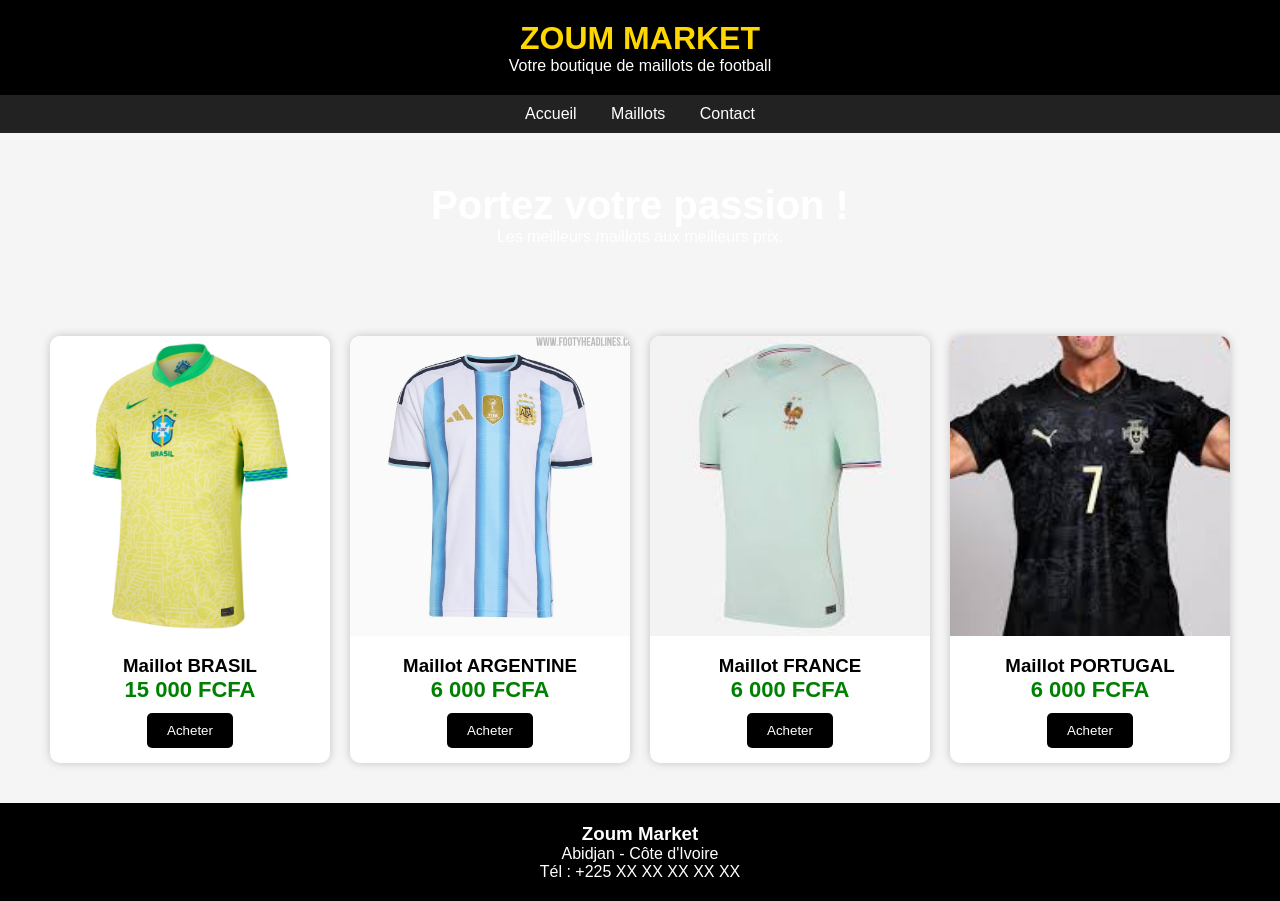
<file: Acceuil.html>
<!DOCTYPE html>
<html lang="fr">
<head>
    <meta charset="UTF-8">
    <meta name="viewport" content="width=device-width, initial-scale=1.0">
    <title>Zoum Market</title>
    

    <style>
        *{
            margin:0;
            padding:0;
            box-sizing:border-box;
            font-family: Arial, sans-serif;
        }
        a{
            text-decoration:none;
            color:black;
            margin:0 10px;
        }

        body{
            background:#f5f5f5;
        }

        header{
            background:black;
            color:white;
            text-align:center;
            padding:20px;
        }

        header h1{
            color:gold;
        }

        nav{
            background:#222;
            text-align:center;
            padding:10px;
        }

        nav a{
            color:white;
            text-decoration:none;
            margin:0 15px;
        }

        .hero{
            text-align:center;
            padding:50px;
            background:url('https://images.unsplash.com/photo-1517466787929-bc90951d0974') center/cover;
            color:white;
        }

        .hero h2{
            font-size:40px;
        }

        .products{
            display:flex;
            justify-content:center;
            flex-wrap:wrap;
            gap:20px;
            padding:40px;
        }

        .card{
            background:white;
            width:280px;
            border-radius:10px;
            overflow:hidden;
            box-shadow:0 0 10px rgba(0,0,0,0.2);
        }

        .card img{
            width:100%;
            height:300px;
            object-fit:cover;
        }

        .card-content{
            padding:15px;
            text-align:center;
        }

        .price{
            color:green;
            font-size:22px;
            font-weight:bold;
        }

        a button{
            background:black;
            color:white;
            border:none;
            padding:10px 20px;
            margin-top:10px;
            cursor:pointer;
            border-radius:5px;
        }

        a button:hover{
            background:gold;
            color:black;
        }

        footer{
            background:black;
            color:white;
            text-align:center;
            padding:20px;
        }
    </style>
</head>
<body>

<header>
    <h1>ZOUM MARKET</h1>
    <p>Votre boutique de maillots de football</p>
</header>

<nav>
    <a href="index.html">Accueil</a>
    <a href="Maillots.html">Maillots</a>
    
    <a href="./Contact.html">Contact</a>
</nav>

<section class="hero">
    <h2>Portez votre passion !</h2>
    <p>Les meilleurs maillots aux meilleurs prix.</p>
</section>

<section class="products">

    <div class="card">
        <img src="./BRASIL.webp" alt="BRASIL">
        <div class="card-content">
            <h3>Maillot BRASIL</h3>
            <p class="price">15 000 FCFA</p>
             <a href="./Contact.html"> <button>Acheter</button></a>
        </div>
    </div>

    <div class="card">
        <img src="./ARGENTINE.jpg" alt="ARGENTINE">
        <div class="card-content">
            <h3>Maillot ARGENTINE</h3>
            <p class="price">6 000 FCFA</p>
            <a href="./Contact.html"> <button>Acheter</button></a>
        </div>
    </div>

    <div class="card">
        <img src="./FRANCE.jpg" alt="FRANCE">
        <div class="card-content">
            <h3>Maillot FRANCE</h3>
            <p class="price">6 000 FCFA</p>
            <a href="./Contact.html"> <button>Acheter</button></a>
        </div>
    </div>

    <div class="card">
        <img src="./PORTUGAL.jpg" alt="PORTUGAL">
        <div class="card-content">
            <h3>Maillot PORTUGAL</h3>
            <p class="price">6 000 FCFA</p>
            <a href="./Contact.html"> <button>Acheter</button></a>
        </div>
    </div>

</section>

<footer>
    <h3>Zoum Market</h3>
    <p>Abidjan - Côte d'Ivoire</p>
    <p>Tél : +225 XX XX XX XX XX</p>
</footer>

</body>
</html>
</file>
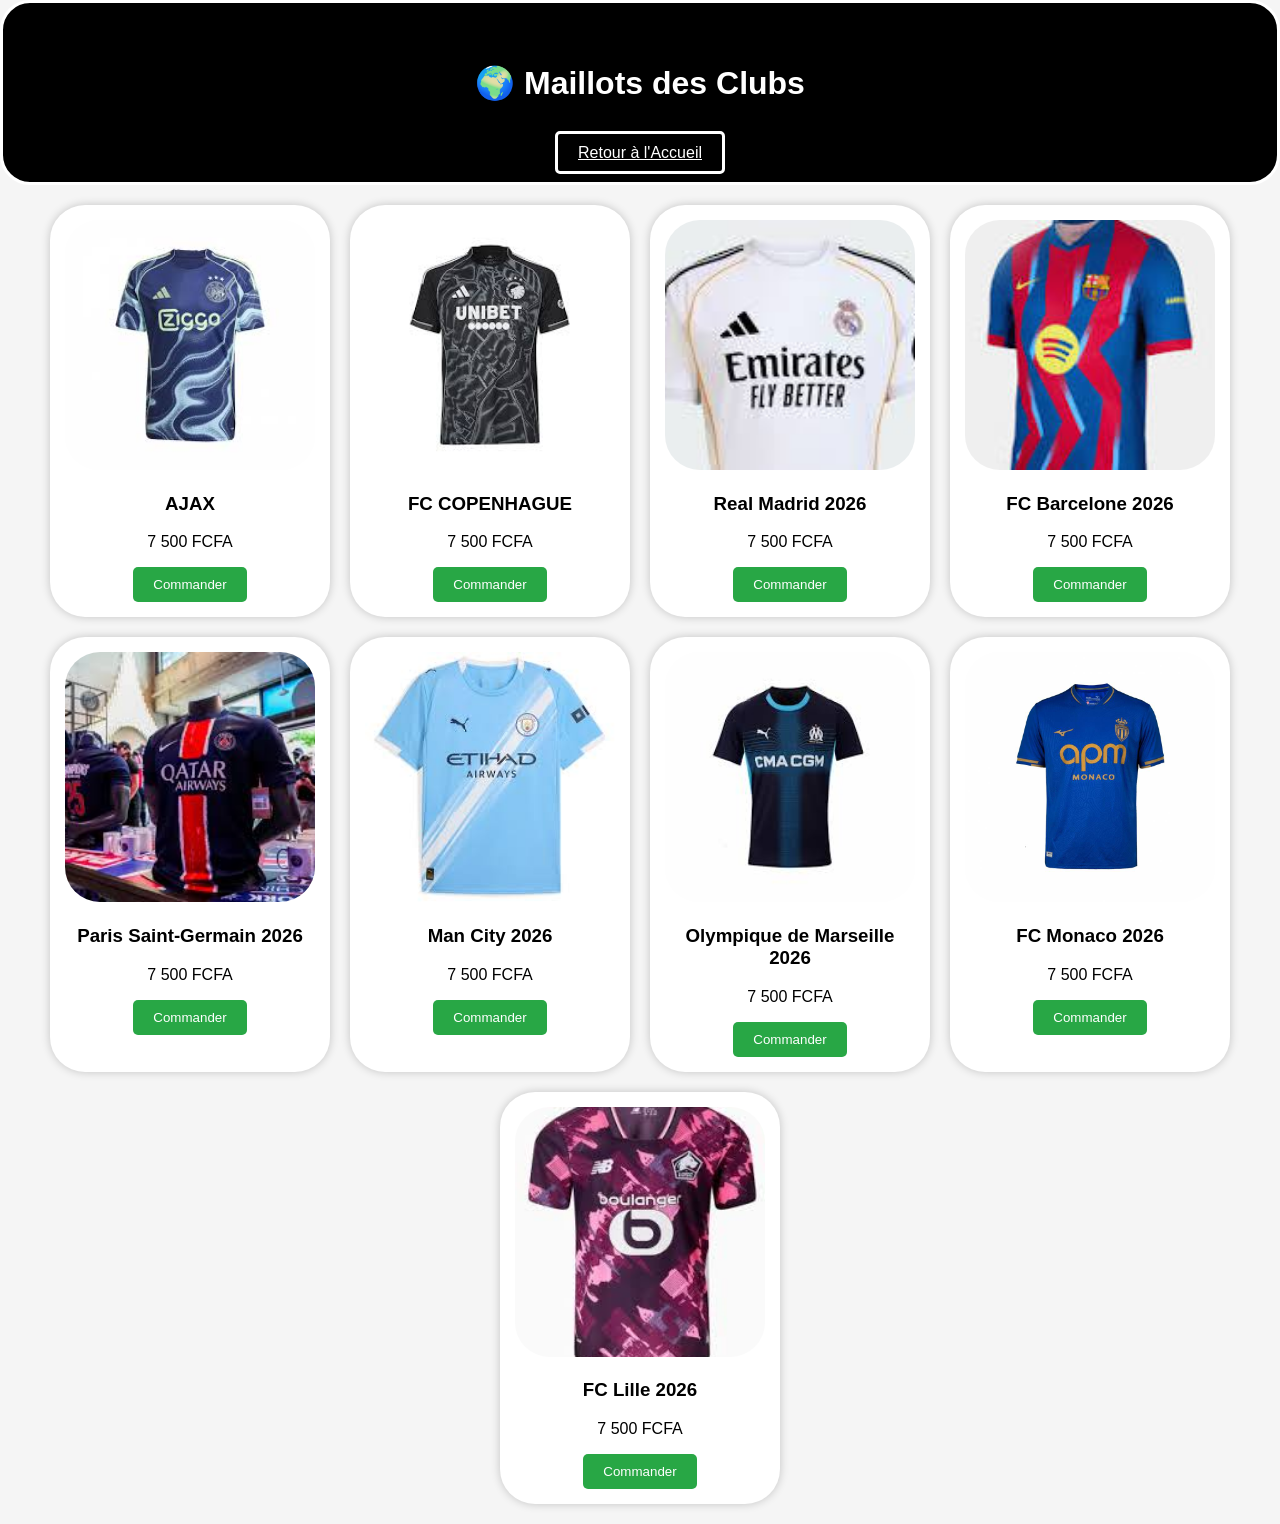
<file: Clubs.html>
<!DOCTYPE html>
<html lang="fr">
<head>
    <meta charset="UTF-8">
    <meta name="viewport" content="width=device-width, initial-scale=1.0">
    <title>Maillots de Clubs</title>

    <style>
        header{
            background:black;
            color:white;
            text-align:center;
            padding:20px;
            border-style: solid;
            border-radius: 30px;
        }
        header a{
            color:white;
                    border-style: solid;
    text-align: center;
    margin: 0 auto;
    padding: 10px 20px;
    border-radius: 5px;
        }
        body{
            font-family: Arial, sans-serif;
            background:#f5f5f5;
            margin:0;
        }

        h1{
            text-align:center;
            background:#000;
            color:white;
            padding:20px;
        }

        .conteneur{
            display:flex;
            flex-wrap:wrap;
            justify-content:center;
            gap:20px;
            padding:20px;
        }

        .maillot{
            background:white;
            width:250px;
            border-radius:10px;
            box-shadow:0 0 10px rgba(0,0,0,0.2);
            text-align:center;
            padding:15px;
               border-radius:35px;
        }

        .maillot img{
            width:100%;
            height:250px;
            object-fit:cover;
               border-radius:35px;
        }

        button{
            background:#28a745;
            color:white;
            border:none;
            padding:10px 20px;
            border-radius:5px;
            cursor:pointer;
        }

        button:hover{
            background:#218838;
        }
    </style>
</head>
<body>
<header>
    <h1>🌍 Maillots des Clubs</h1>
    <a href="./index.html">Retour à l'Accueil</a>
</header>

    <div class="conteneur">

        <div class="maillot">
            <img src="./AJAX.jpg" alt="AJAX">
            <h3>AJAX</h3>
            <p>7 500 FCFA</p>
           <a href="https://wa.me/+2250574007715"> <button>Commander</button></a>
        </div>

        <div class="maillot">
            <img src="./COPENHAGUE.jpg" alt="COPENHAGUE">
            <h3>FC COPENHAGUE</h3>
            <p>7 500 FCFA</p>
                        <a href="https://wa.me/+2250574007715"> <button>Commander</button></a>
        </div>

    <div class="maillot">
        <img src="./Réal.jpg" alt="Real Madrid">
        <div class="info">
            <h3>Real Madrid 2026</h3>
            <p class="prix">7 500 FCFA</p>
                     <a href="https://wa.me/+2250574007715"> <button>Commander</button></a>
        </div>
    </div>

    <div class="maillot">
        <img src="./Barça.jpg" alt="Barcelone">
        <div class="info">
            <h3>FC Barcelone 2026</h3>
            <p class="prix">7 500 FCFA</p>
            <a href="https://wa.me/+2250574007715"> <button>Commander</button></a>
        </div>
    </div>

    <div class="maillot">
        <img src="./Psg.jpg" alt="Paris Saint-Germain">
        <div class="info">
            <h3>Paris Saint-Germain 2026</h3>
            <p class="prix">7 500 FCFA</p>
            <a href="https://wa.me/+2250574007715"> <button>Commander</button></a>
        </div>
    </div>

    <div class="maillot">
        <img src="./City.jpg" alt="Man City">
        <div class="info">
            <h3>Man City 2026</h3>
            <p class="prix">7 500 FCFA</p>
            <a href="https://wa.me/+2250574007715"> <button>Commander</button></a>
        </div>
    </div>
    <div class="maillot">
        <img src="./MARSEILLE.jpg" alt="Marseille">
        <div class="info">
            <h3>Olympique de Marseille 2026</h3>
            <p class="prix">7 500 FCFA</p>
            <a href="https://wa.me/+2250574007715"> <button>Commander</button></a>
        </div>
    </div>

    <div class="maillot">
        <img src="./MONACO.jpg" alt="Monaco">
        <div class="info">
            <h3>FC Monaco 2026</h3>
            <p class="prix">7 500 FCFA</p>
            <a href="https://wa.me/+2250574007715"> <button>Commander</button></a>
        </div>
    </div>

    <div class="maillot">
        <img src="./LILLE.jpg" alt="Lille">
        <div class="info">
            <h3>FC Lille 2026</h3>
            <p class="prix">7 500 FCFA</p>
            <a href="https://wa.me/+2250574007715"> <button>Commander</button></a>
        </div>
    </div>
    </div>

</body>
</html>
</file>
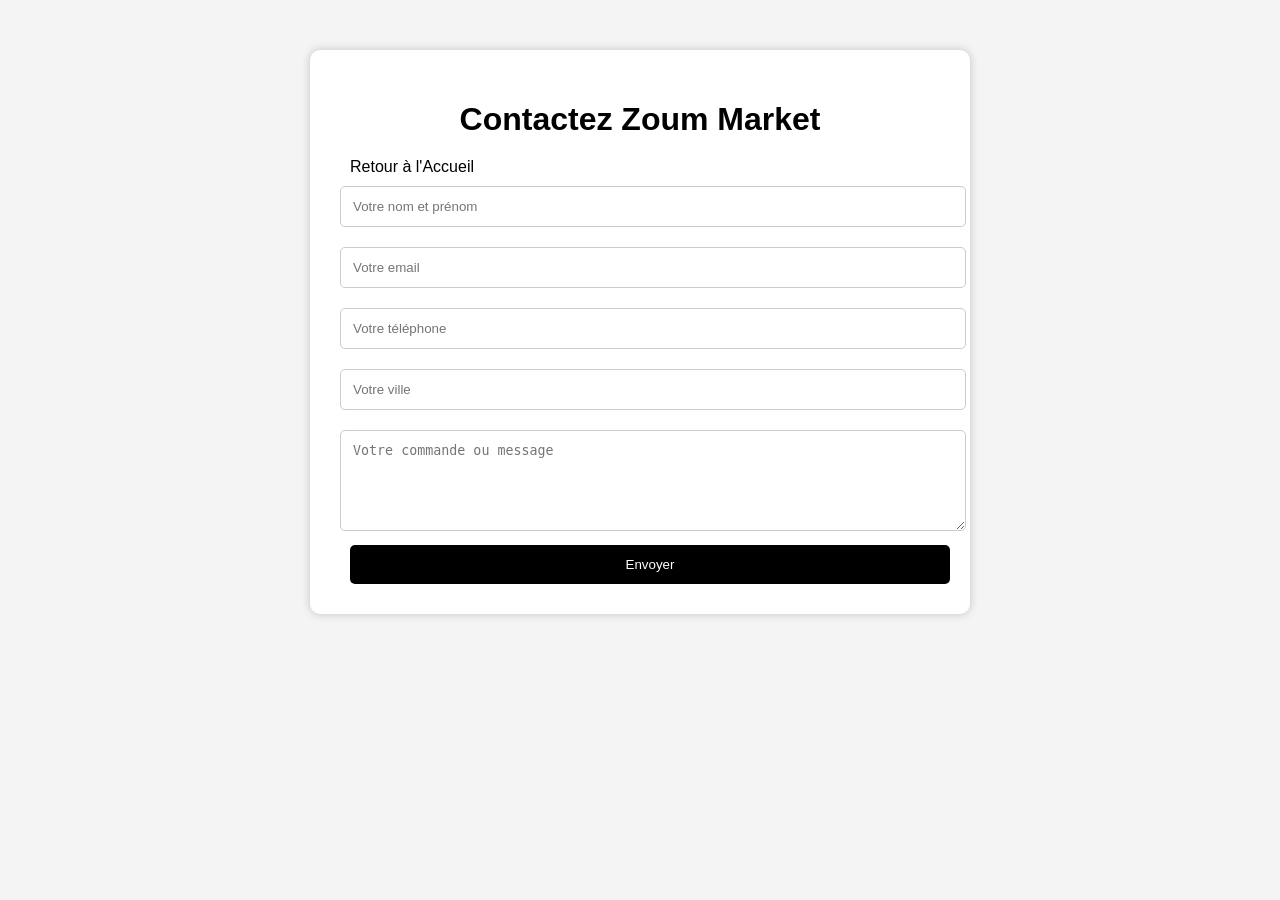
<file: Contact.html>
<!DOCTYPE html>
<html lang="fr">
<head>
<meta charset="UTF-8">
<meta name="viewport" content="width=device-width, initial-scale=1.0">
<title>Contact - Zoum Market</title>

<style>
body{
    font-family: Arial, sans-serif;
    background:#f4f4f4;
}
a{
    text-decoration:none;
    color:black;
    margin:0 10px;
}

.container{
    width:90%;
    max-width:600px;
    margin:50px auto;
    background:white;
    padding:30px;
    border-radius:10px;
    box-shadow:0 0 10px rgba(0,0,0,0.2);
}

h1{
    text-align:center;
    margin-bottom:20px;
}

input, textarea{
    width:100%;
    padding:12px;
    margin:10px 0;
    border:1px solid #ccc;
    border-radius:5px;
}

button{
    width:100%;
    padding:12px;
    background:black;
    color:white;
    border:none;
    border-radius:5px;
    cursor:pointer;
}

button:hover{
    background:gold;
    color:black;
}
</style>

</head>
<body>

<div class="container">
    <h1>Contactez Zoum Market</h1>
    
    <a href="./index.html">Retour à l'Accueil</a>

   <form action="mailto:zoummarket724@gmail.com" method="post" enctype="text/plain">

        <input type="text" name="nom" placeholder="Votre nom et prénom" required>

        <input type="email" name="email" placeholder="Votre email" required>

        <input type="tel" name="telephone" placeholder="Votre téléphone" required>

        <input type="text" name="ville" placeholder="Votre ville">

        <textarea name="message" rows="5" placeholder="Votre commande ou message"></textarea>

        <a href="./Merci.html"><button type="submit">Envoyer</button></a>

    </form>
</div>

</body>
</html>
</file>
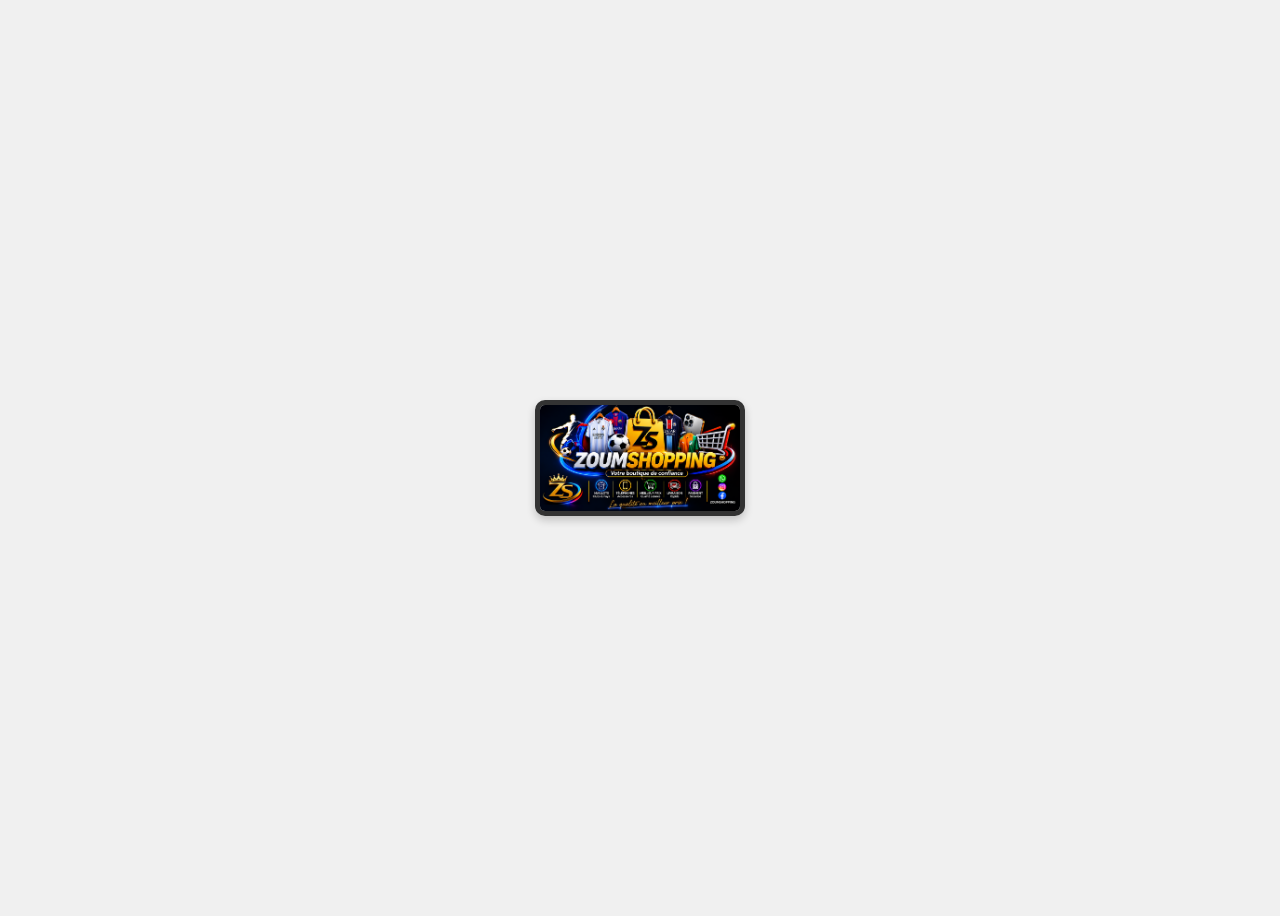
<file: Imagedulogo.html>
<!DOCTYPE html>
<html lang="en">
<head>
    <meta charset="UTF-8">
    <meta name="viewport" content="width=device-width, initial-scale=1.0">
    <title>Logo</title>
     
</head>

<body>
    
    <style>
      
        body {
            display: flex;
            justify-content: center;
            align-items: center;
            height: 100vh;
            background-color: #f0f0f0;
        }
        img {
            border: 5px solid #333;
            border-radius: 10px;
            box-shadow: 0 4px 8px rgba(0, 0, 0, 0.2);
            height: 100%;
            width: 100%;
            justify-content: center;
        }
    </style>
   
    <img src="./Shop.png" alt="Logo" style="width:200px;height:auto;">
</body>
</html>
</file>
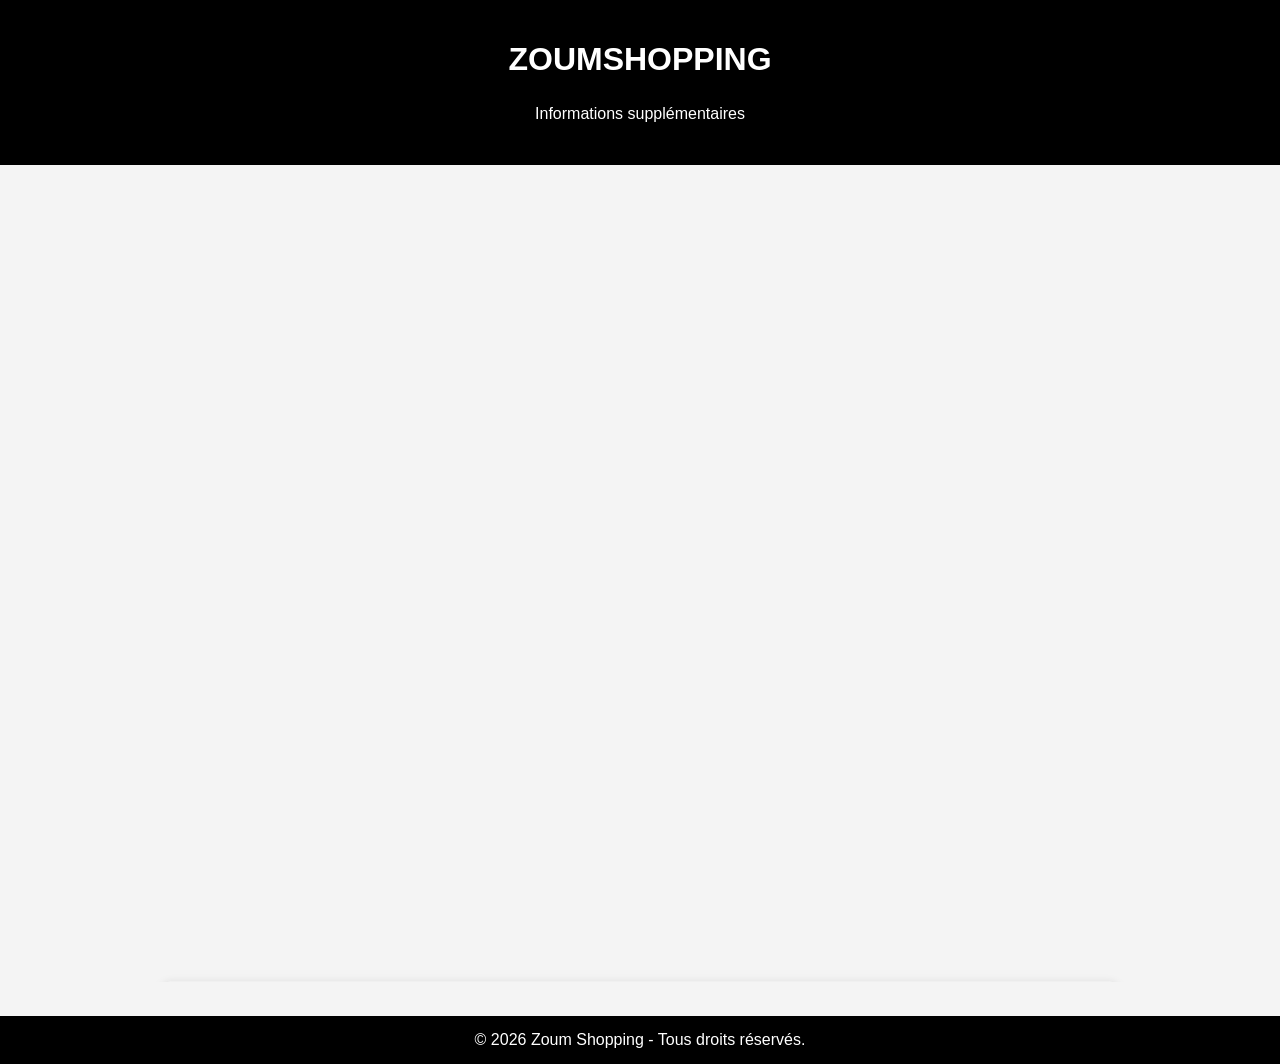
<file: Infossup.html>
<!DOCTYPE html>
<html lang="fr">
<head>
    <meta charset="UTF-8">
    <meta name="viewport" content="width=device-width, initial-scale=1.0">
    <title>À propos - Zoum Shopping</title>

    <style>
        body{
            font-family: Arial, sans-serif;
            margin:0;
            padding:0;
            background:#f4f4f4;
        }

        header{
            background:#000;
            color:white;
            text-align:center;
            padding:20px;
        }

        .container{
            max-width:900px;
            margin:30px auto;
            background:white;
            padding:30px;
            border-radius:10px;
            box-shadow:0 0 10px rgba(0,0,0,0.1);
        }

        h2{
            color:#0d6efd;
        }

        p{
            line-height:1.8;
        }

        .info{
            margin-bottom:25px;
        }

        footer{
            text-align:center;
            background:#000;
            color:white;
            padding:15px;
            margin-top:30px;
        }

        .btn{
            display:inline-block;
            background:#0d6efd;
            color:white;
            padding:10px 20px;
            text-decoration:none;
            border-radius:5px;
        }
    </style>
</head>

<body>

<header>
    <h1>ZOUMSHOPPING</h1>
    <p>Informations supplémentaires</p>
</header>
<marquee behavior="" direction="up" scrollamount="2">

<div class="container">

    <div class="info">
        <h2>Qui sommes-nous ?</h2>
        <p>
            Zoum Shopping est une boutique en ligne spécialisée dans la vente
            de maillots de football et d'articles de mode. Notre mission est
            d'offrir des produits de qualité à des prix accessibles.
        </p>
    </div>

    <div class="info">
        <h2>Nos produits</h2>
        <p>
            Nous proposons des maillots de clubs, des maillots de sélections
            nationales, des vêtements tendance et divers accessoires.
        </p>
    </div>

    <div class="info">
        <h2>Pourquoi nous choisir ?</h2>
        <p>
            ✔ Produits de qualité<br>
            ✔ Prix abordables<br>
            ✔ Service rapide<br>
            ✔ Commande facile via WhatsApp
        </p>
    </div>

    <div class="info">
        <h2>Localisation</h2>
        <p>
            Abidjan, Côte d'Ivoire
        </p>
    </div>

    <div class="info">
        <h2>Contact</h2>
        <p>
            Pour toute question ou commande, contactez-nous directement.
        </p>
        <a href="contact.html" class="btn">Nous contacter</a>
    </div>

    </marquee>
</div>

<footer>
    © 2026 Zoum Shopping - Tous droits réservés.
</footer>

</body>

</html>
</file>
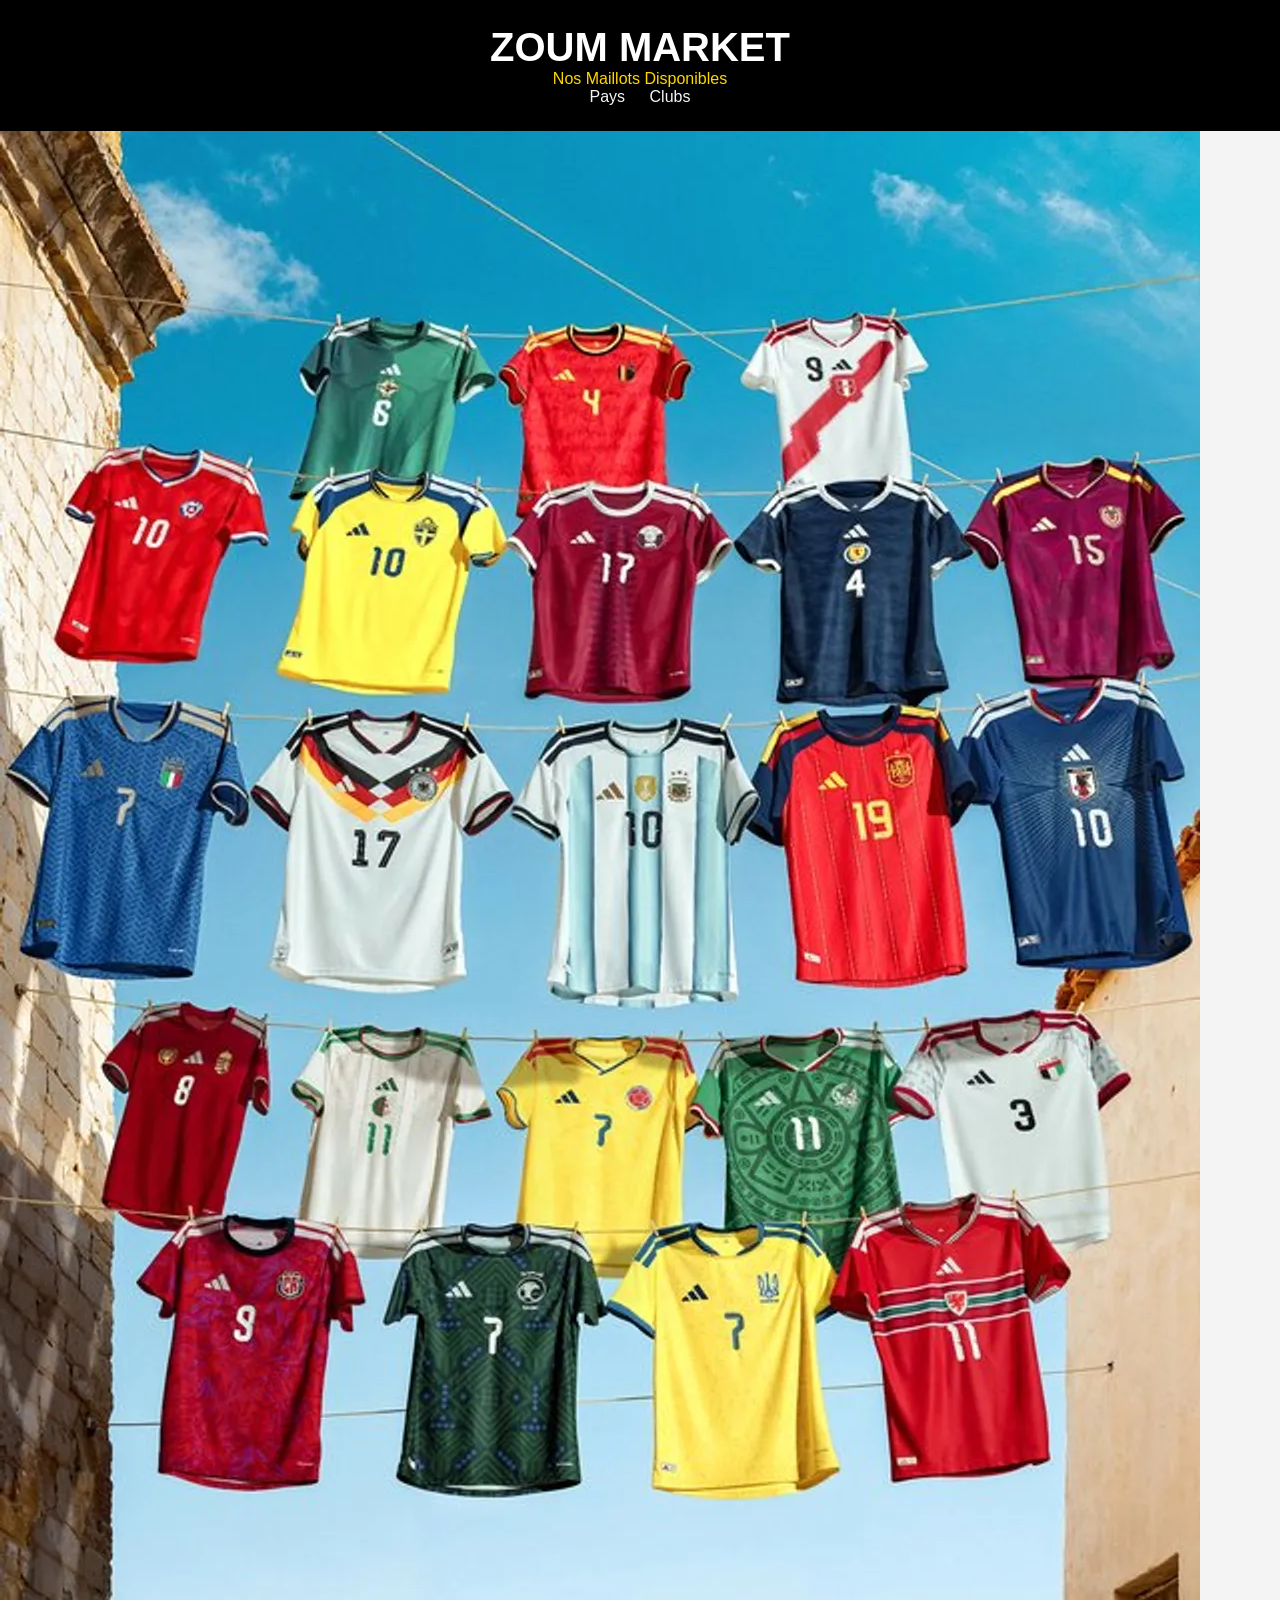
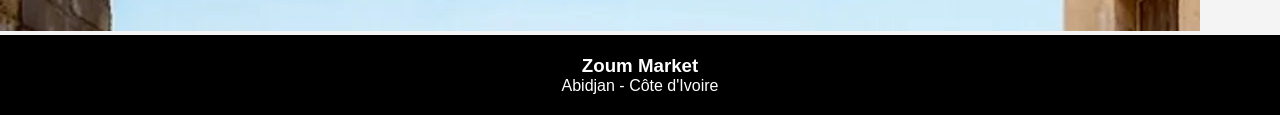
<file: Maillots.html>
<!DOCTYPE html>
<html lang="fr">
<head>
<meta charset="UTF-8">
<meta name="viewport" content="width=device-width, initial-scale=1.0">
<title>Nos Maillots - Zoum Market</title>


<style>
*{
    margin:0;
    padding:0;
    box-sizing:border-box;
    font-family:Arial, sans-serif;
}

body{
    background:#f4f4f4;
}

header{
    background:black;
    color:white;
    text-align:center;
    padding:25px;
}

header h1{
    color:white;
    font-size:40px;
}
a{
    text-decoration:none;
    color:whitesmoke;
    margin:0 10px;
}

header p{
    color:gold;
}

.galerie{
    display:grid;
    grid-template-columns:repeat(auto-fit,minmax(250px,1fr));
    gap:25px;
    padding:40px;
}

.maillot{
    background:white;
    border-radius:15px;
    overflow:hidden;
    box-shadow:0 0 10px rgba(0,0,0,0.2);
    transition:0.3s;
}

.maillot:hover{
    transform:scale(1.05);
}

.maillot img{
    width:100%;
    height:320px;
    object-fit:cover;
}

.info{
    padding:15px;
    text-align:center;
}

.info h3{
    margin-bottom:10px;
}

.prix{
    color:green;
    font-size:22px;
    font-weight:bold;
}

.btn{
    display:inline-block;
    margin-top:10px;
    background:black;
    color:white;
    text-decoration:none;
    padding:10px 20px;
    border-radius:8px;
}

.btn:hover{
    background:gold;
    color:black;
}

footer{
    background:black;
    color:white;
    text-align:center;
    padding:20px;
}
</style>

</head>
<body>

<header>
    <h1>ZOUM MARKET</h1>
    <p>Nos Maillots Disponibles</p>
    <a href="./Pays.html">Pays</a>
    <a href="./Clubs.html">Clubs</a>
</header>
<img src="./Image d'acceuil.webp" alt="">

<footer>
    <h3>Zoum Market</h3>
    <p>Abidjan - Côte d'Ivoire</p>
</footer>

</body>
</html>
</file>
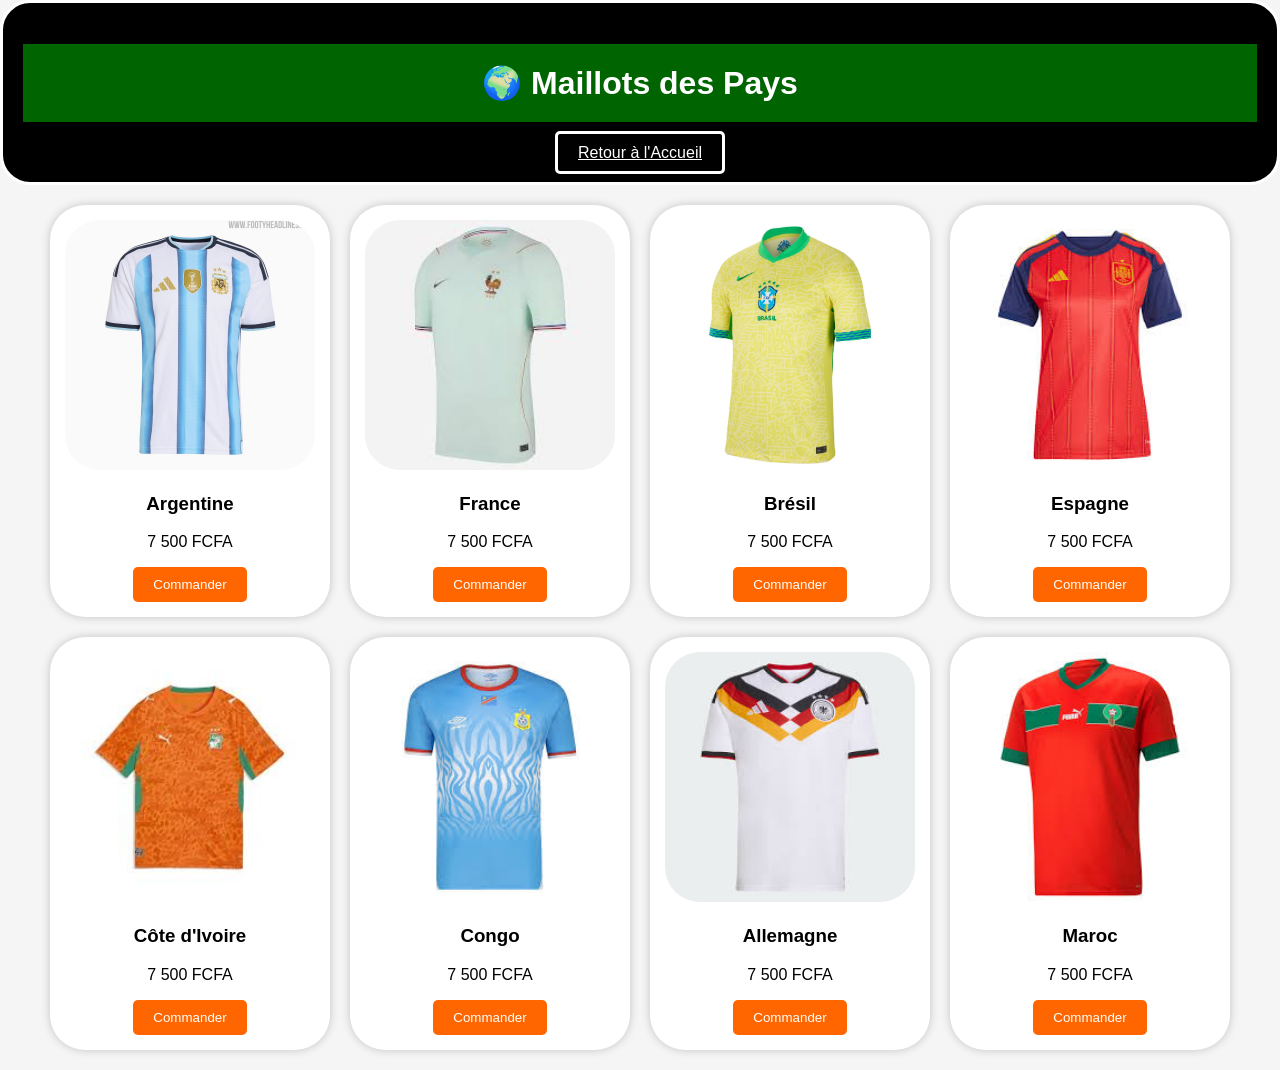
<file: Pays.html>
<!DOCTYPE html>
<html lang="fr">
<head>
    <meta charset="UTF-8">
    <meta name="viewport" content="width=device-width, initial-scale=1.0">
    <title>Maillots des Pays</title>

    <style>
        header{
            background:black;
            color:white;
            text-align:center;
            padding:20px;
            border-style: solid;
            border-radius: 30px;
        }
        header a{
            color:white;
            border-style: solid;
    text-align: center;
    margin: 0 auto;
    padding: 10px 20px;
    border-radius: 5px;
        }
        body{
            font-family: Arial, sans-serif;
            background:#f5f5f5;
            margin:0;
        }

        h1{
            text-align:center;
            background:#006400;
            color:white;
            padding:20px;
        }

        .conteneur{
            display:flex;
            flex-wrap:wrap;
            justify-content:center;
            gap:20px;
            padding:20px;
        }

        .maillot{
            background:white;
            width:250px;
            border-radius:10px;
            box-shadow:0 0 10px rgba(0,0,0,0.2);
            text-align:center;
            padding:15px;
               border-radius:35px;
        }

        .maillot img{
            width:100%;
            height:250px;
            object-fit:cover;
            border-radius:35px;
        }

        button{
            background:#ff6600;
            color:white;
            border:none;
            padding:10px 20px;
            border-radius:5px;
            cursor:pointer;
        }
    </style>
</head>
<body>
<header>
    <h1>🌍 Maillots des Pays</h1>
    <a href="./index.html">Retour à l'Accueil</a>
</header>

    <div class="conteneur">

        <div class="maillot">
            <img src="./ARGENTINE.jpg" alt="Argentine">
            <h3>Argentine</h3>
            <p>7 500 FCFA</p>
             <a href="https://wa.me/+2250574007715"> <button>Commander</button></a>
        </div>

        <div class="maillot">
            <img src="./FRANCE.jpg" alt="France">
            <h3>France</h3>
            <p>7 500 FCFA</p>
             <a href="https://wa.me/+2250574007715"> <button>Commander</button></a>
        </div>

        <div class="maillot">
            <img src="./BRASIL.webp" alt="Brésil">
            <h3>Brésil</h3>
            <p>7 500 FCFA</p>
             <a href="https://wa.me/+2250574007715"> <button>Commander</button></a>
        </div>
        <div class="maillot">
            <img src="./ESPAGNE.jpg" alt="Espagne">
            <h3>Espagne</h3>
            <p>7 500 FCFA</p>
            <a href="https://wa.me/+2250574007715"> <button>Commander</button></a>
        </div>
        <div class="maillot">
            <img src="./CÔTE.jpg" alt="Côte d'Ivoire">
            <h3>Côte d'Ivoire</h3>
            <p>7 500 FCFA</p>
            <a href="https://wa.me/+2250574007715"> <button>Commander</button></a>
        </div>
         <div class="maillot">
            <img src="./CONGO.jpg" alt="Congo">
            <h3>Congo</h3>
            <p>7 500 FCFA</p>
            <a href="https://wa.me/+2250574007715"> <button>Commander</button></a>
        </div>
         <div class="maillot">
            <img src="./ALL.jpg" alt="Allemagne">
            <h3>Allemagne</h3>
            <p>7 500 FCFA</p>
            <a href="https://wa.me/+2250574007715"> <button>Commander</button></a>
        </div>

         <div class="maillot">
            <img src="./MAROC.jpg" alt="Maroc">
            <h3>Maroc</h3>
            <p>7 500 FCFA</p>
            <a href="https://wa.me/+2250574007715"> <button>Commander</button></a>
        </div>



</section>

    </div>

</body>
</html>
</file>
